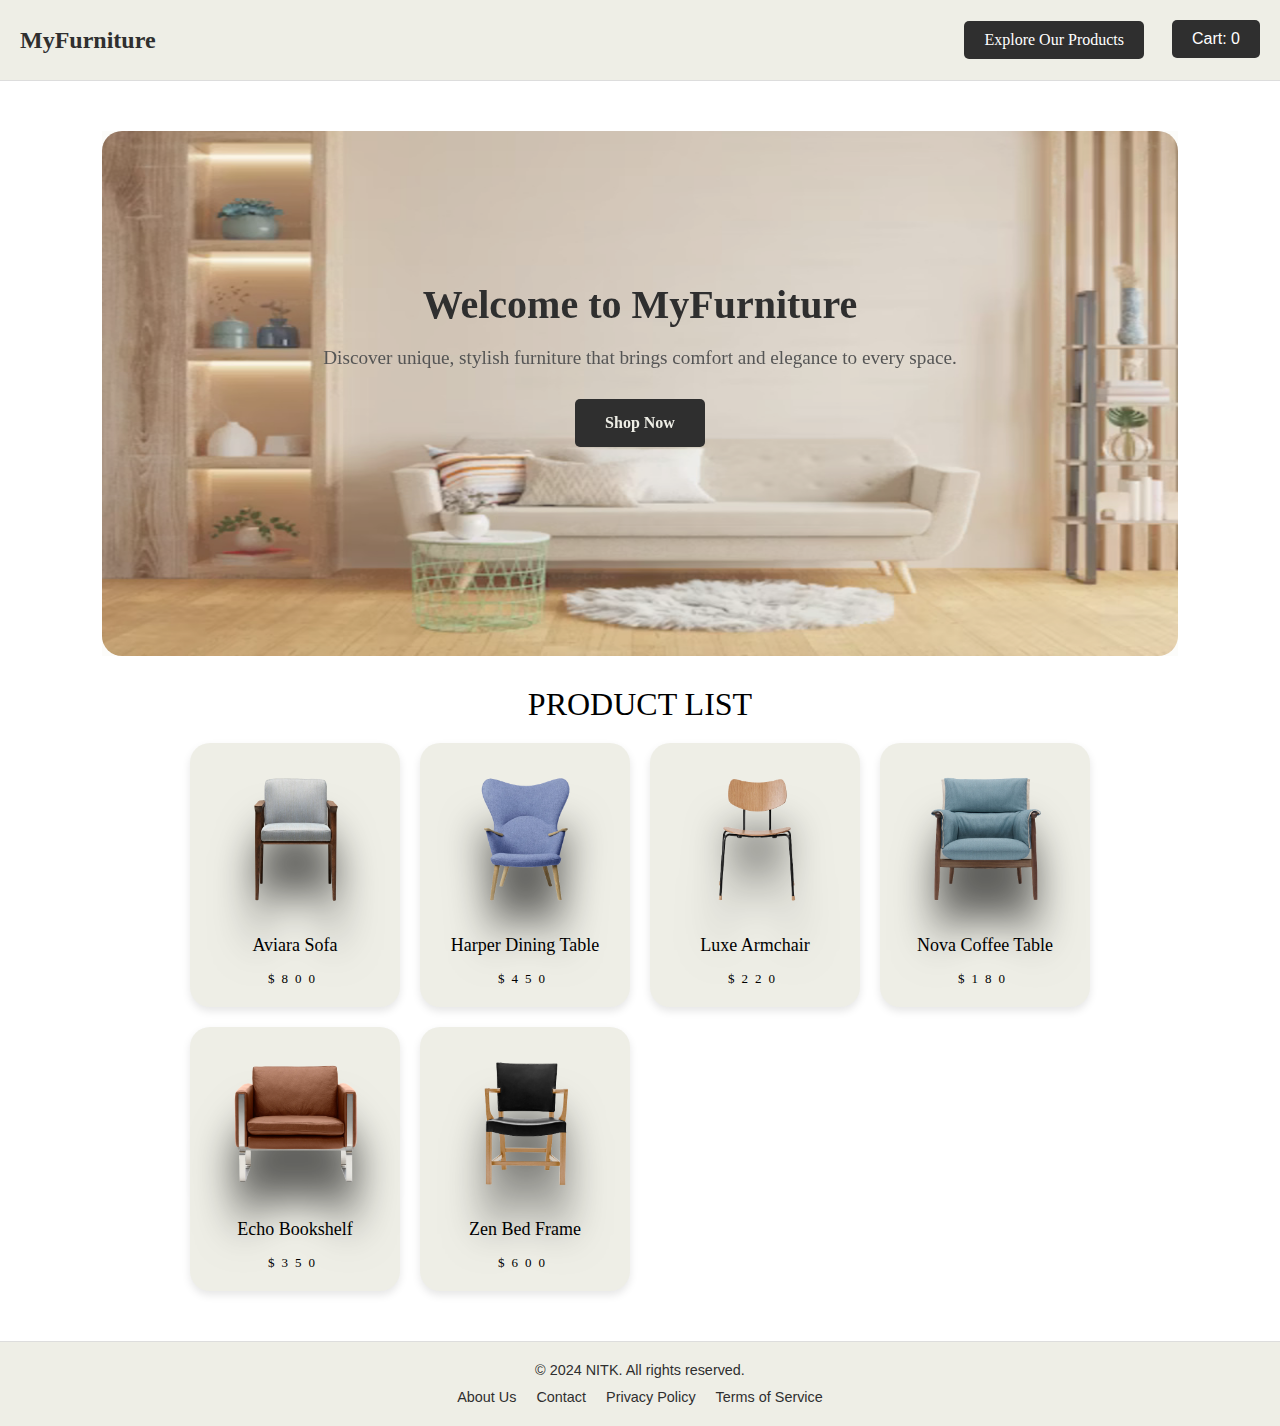
<file: index.html>
<!DOCTYPE html>
<html lang="en">
  <head>
    <meta charset="UTF-8" />
    <meta name="viewport" content="width=device-width, initial-scale=1.0" />
    <title>Document</title>
    <link rel="stylesheet" href="style.css" />
  </head>

  <body>
    <!-- NAVBAR -->
    <nav class="navbar">
      <div class="navbar-logo">
        <a href="/" class="title">MyFurniture</a>
      </div>
      <ul class="navbar-links">
        <a href="#products"
          ><li class="nav-product-link">Explore Our Products</li></a
        >
        <li></li>
        <!--<li><a href="#contact">Contact</a></li> -->
      </ul>
    </nav>

    <!-- CART -->
    <div id="cart-count" class="cart-indicator">Cart: 0</div>
    <div id="cart-popup" class="cart-popup">
      <div class="cart-header">
        <h2>Your Cart</h2>
        <button id="close-cart" class="close-btn">&times;</button>
      </div>
      <div id="cart-content" class="cart-content"></div>
      <div class="cart-footer">
        <button id="checkout-btn" class="checkout-btn">Checkout</button>
      </div>
    </div>
    <div id="cart-overlay" class="cart-overlay"></div>

    <!-- HERO SECTION -->
    <section class="hero" id="home">
      <div class="hero-content">
        <h1>Welcome to MyFurniture</h1>
        <p>
          Discover unique, stylish furniture that brings comfort and elegance to
          every space.
        </p>
        <a href="#products" class="hero-button">Shop Now</a>
      </div>
    </section>

    <!-- PRODUCTS LISTING -->
    <div class="index-container main-content" id="products">
      <div class="title">PRODUCT LIST</div>
      <div class="listProduct"></div>
    </div>

    <!-- FOOTER -->
    <footer class="footer">
      <div class="footer-content">
        <p>&copy; 2024 NITK. All rights reserved.</p>
        <ul class="footer-links">
          <li><a href="#">About Us</a></li>
          <li><a href="#">Contact</a></li>
          <li><a href="#">Privacy Policy</a></li>
          <li><a href="#">Terms of Service</a></li>
        </ul>
      </div>
    </footer>

    <!-- JAVA SCRIPT -->
    <script src="cart.js"></script>
    <script src="productListing.js"></script>
  </body>
</html>
</file>
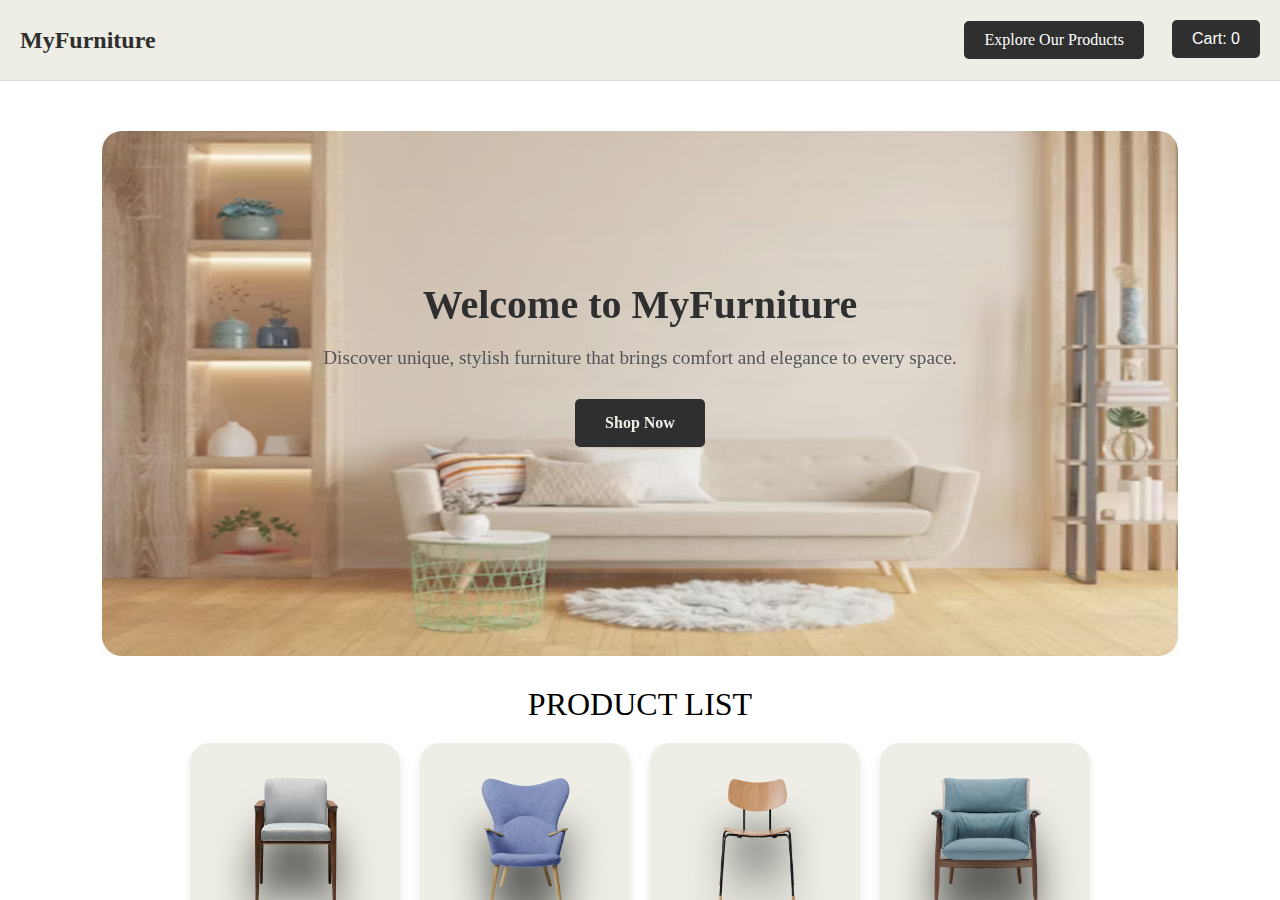
<file: detail.html>
<!DOCTYPE html>
<html lang="en">
  <head>
    <meta charset="UTF-8" />
    <meta name="viewport" content="width=device-width, initial-scale=1.0" />
    <title>Product Detail</title>
    <link rel="stylesheet" href="style.css" />
  </head>
  <body>
    <!-- NAVBAR -->
    <nav class="navbar">
      <div class="navbar-logo">
        <a href="/" class="title">MyFurniture</a>
      </div>
      <ul class="navbar-links">
        <a href="/#products"
          ><li class="nav-product-link">Explore Our Products</li></a
        >
      </ul>
    </nav>

    <!-- CART -->
    <div id="cart-count" class="cart-indicator">Cart: 0</div>
    <div id="cart-popup" class="cart-popup">
      <div class="cart-header">
        <h2>Your Cart</h2>
        <button id="close-cart" class="close-btn">&times;</button>
      </div>
      <div id="cart-content" class="cart-content"></div>
      <div class="cart-footer">
        <button id="checkout-btn" class="checkout-btn">Checkout</button>
      </div>
    </div>

    <div id="cart-overlay" class="cart-overlay"></div>

    <!-- PRODUCT DETAILS -->
    <div class="container">
      <div class="title">PRODUCT DETAIL</div>
      <div class="detail">
        <div class="image product-image">
          <img src="" alt="Product Image" class="img" />
        </div>
        <div class="content">
          <h1 class="name"></h1>
          <div class="price"></div>
          <div class="buttons">
            <button>Check Out</button>
            <button
              onclick="addToCart(new URLSearchParams(window.location.search).get('id'))"
              class="add-to-cart-btn"
            >
              Add To Cart
              <span>
                <svg
                  aria-hidden="true"
                  xmlns="http://www.w3.org/2000/svg"
                  fill="none"
                  viewBox="0 0 18 20"
                >
                  <path
                    stroke="currentColor"
                    stroke-linecap="round"
                    stroke-linejoin="round"
                    stroke-width="2"
                    d="M6 15a2 2 0 1 0 0 4 2 2 0 0 0 0-4Zm0 0h8m-8 0-1-4m9 4a2 2 0 1 0 0 4 2 2 0 0 0 0-4Zm-9-4h10l2-7H3m2 7L3 4m0 0-.792-3H1"
                  />
                </svg>
              </span>
            </button>
          </div>
          <div class="description"></div>

          <!-- SPECIFICATIONS -->
          <section class="product-specifications">
            <h3>Specifications</h3>
            <ul>
              <li class="dimensions"><span>Dimensions:</span></li>
              <li class="material"><span>Material:</span></li>
              <li class="weight"><span>Weight:</span></li>
            </ul>
          </section>
        </div>
      </div>
      <hr />

      <!-- REVIEWS -->
      <section class="customer-reviews">
        <h3>Customer Reviews</h3>
        <div class="reviews-list"></div>
      </section>
      <hr />

      <!-- SIMILAR PRODUCTS -->
      <div class="title">Similar product</div>
      <div class="listProduct"></div>
    </div>

    <!-- FOOTER -->
    <footer class="footer">
      <div class="footer-content">
        <p>&copy; 2024 NITK. All rights reserved.</p>
        <ul class="footer-links">
          <li><a href="#">About Us</a></li>
          <li><a href="#">Contact</a></li>
          <li><a href="#">Privacy Policy</a></li>
          <li><a href="#">Terms of Service</a></li>
        </ul>
      </div>
    </footer>

    <!-- JAVA SCRIPT -->
    <script src="cart.js"></script>
    <script src="productDetail.js"></script>
  </body>
</html>
</file>
<file: style.css>
body {
  margin: 0;
  font-family: Poppins;
}
a {
  color: unset;
  text-decoration: none;
}
hr {
  border: none;
  height: 1px;
  background-color: rgba(0, 0, 0, 0.1);
  margin: 20px 0;
  border-radius: 5px;
  box-shadow: 0 1px 3px rgba(0, 0, 0, 0.1);
}

.index-container {
  width: 900px;
  margin: auto;
  max-width: 90vw;
  text-align: center;
  padding-top: 10px;
}
.container {
  width: 1200px;
  margin: auto;
  max-width: 90vw;
  text-align: center;
  padding-top: 10px;
}
.title {
  font-size: xx-large;
  padding: 20px 0;
}
.listProduct .item img {
  width: 90%;
  filter: drop-shadow(0 50px 20px #0009);
}
.listProduct {
  display: grid;
  grid-template-columns: repeat(4, 1fr);
  gap: 20px;
}
.listProduct .item {
  background-color: #eeeee6;
  padding: 20px;
  border-radius: 20px;
  box-shadow: 0 4px 8px rgba(0, 0, 0, 0.1);
  transition: transform 0.3s, box-shadow 0.3s;
}

.listProduct .item:hover {
  transform: translateY(-5px);
  box-shadow: 0 12px 24px rgba(0, 0, 0, 0.2);
}

.listProduct .item h2 {
  font-weight: 500;
  font-size: large;
}
.listProduct .item .price {
  letter-spacing: 7px;
  font-size: small;
}

.detail {
  display: grid;
  grid-template-columns: repeat(2, 1fr);
  gap: 20px;
  text-align: left;
  padding: 20px;
  align-items: start;
}

.detail .image img {
  width: 80%;
  border-radius: 10px;
  box-shadow: 0 4px 10px rgba(0, 0, 0, 0.15);
  height: 100%;
}

.detail .image {
  position: relative;
  height: 550px;
  /* height: 75vh; */
}

.product-image {
  width: 100%;
  /* height: 100%; */
  /* object-fit: cover; */
}

.detail .image::before {
  position: absolute;
  width: 52%;
  height: 54%;
  /* width: 300px;
  height: 300px; */
  content: "";
  background-color: #94817733;
  z-index: -1;
  border-radius: 190px 100px 170px 180px;
  left: calc(50% - 200px);
  top: 50px;
}

.detail .name {
  font-size: 2.5rem;
  font-weight: 700;
  margin: 0 0 10px 0;
}

.detail .price {
  font-weight: 600;
  font-size: 1.8rem;
  letter-spacing: 4px;
  color: #555;
  margin-bottom: 20px;
}

.detail .buttons {
  display: flex;
  gap: 20px;
  margin-bottom: 20px;
}

.detail .buttons button {
  background-color: #eee;
  border: none;
  padding: 15px 25px;
  border-radius: 25px;
  font-family: Poppins, sans-serif;
  font-size: 1rem;
  cursor: pointer;
  transition: all 0.3s ease;
  display: flex;
  align-items: center;
}

.detail .buttons button:hover {
  background-color: #d3d3d3;
}

.detail .buttons svg {
  width: 18px;
  height: 18px;
}

.detail .buttons span {
  background-color: #555454;
  width: 30px;
  height: 30px;
  display: flex;
  justify-content: center;
  align-items: center;
  border-radius: 50%;
  margin-left: 10px;
}

.detail .buttons button:nth-child(2) {
  background-color: #2f2f2f;
  color: #fff;
  /* box-shadow: 0 8px 20px rgba(47, 47, 47, 0.4); */
}
.detail .buttons button:nth-child(2):hover {
  box-shadow: 0 8px 20px rgba(47, 47, 47, 0.4);
}

.detail .buttons button:nth-child(2):hover {
  background-color: #1a1a1a;
}

.detail .description {
  font-weight: 300;
  line-height: 1.6;
  color: #333;
}

.product-specifications {
  margin-top: 30px;
  padding: 20px;
  background-color: #f7f7f7;
  border-radius: 12px;
  box-shadow: 0 4px 10px rgba(0, 0, 0, 0.1);
}

.product-specifications h3 {
  font-size: 1.5rem;
  font-weight: 600;
  margin-bottom: 15px;
  color: #333;
  border-bottom: 2px solid #ddd;
  padding-bottom: 5px;
}

.product-specifications ul {
  list-style-type: none;
  padding: 0;
}

.product-specifications li {
  font-size: 1rem;
  margin: 10px 0;
  display: flex;
  align-items: center;
  color: #444;
}

.product-specifications li::before {
  content: "✔";
  color: #6c757d;
  margin-right: 10px;
  font-size: 1.2rem;
}

.product-specifications li span {
  font-weight: 500;
  color: #333;
}

@media only screen and (max-width: 992px) {
  .listProduct {
    grid-template-columns: repeat(3, 1fr);
  }
  .detail {
    grid-template-columns: 40% 1fr;
  }
}

@media only screen and (max-width: 768px) {
  .listProduct {
    grid-template-columns: repeat(2, 1fr);
  }
  .detail {
    text-align: center;
    grid-template-columns: 1fr;
  }
  .detail .image img {
    width: unset;
    height: 40vh;
  }
  .detail .name {
    font-size: x-large;
    margin: 0;
  }
  .detail .buttons button {
    font-size: small;
  }
  .detail .buttons {
    justify-content: center;
  }
}

/* Navbar */
.navbar {
  display: flex;
  justify-content: space-between;
  align-items: center;
  padding: 5px 20px;
  background-color: #eeeee6;
  border-bottom: 1px solid #ddd;
  transition: background-color 0.3s ease;
}

.nav-product-link {
  background-color: #2f2f2f;
  padding: 10px 20px;
  color: #fff;
  border-radius: 5px;
  cursor: pointer;
}

.nav-product-link:hover {
  transform: translateY(-1px);
  box-shadow: 0 12px 24px rgba(0, 0, 0, 0.2);
}

.navbar-logo a {
  font-size: 1.5em;
  font-weight: bold;
  color: #2f2f2f;
  text-decoration: none;
}

.navbar-links {
  list-style: none;
  display: flex;
  gap: 20px;
  margin-right: 6rem;
  color: #fff;
}

.navbar-links li a {
  /* color: #2f2f2f; */
  text-decoration: none;
  font-size: 1em;
  font-weight: 500;
  color: #fff;
}

.navbar-links li a:hover {
  /* color: #cdc9c7; */
  text-decoration: none;
}

/* Footer */
.footer {
  margin-top: 50px;
  background-color: #eeeee6;
  padding: 20px 0;
  border-top: 1px solid #ddd;
  text-align: center;
  font-family: Poppins, sans-serif;
  color: #2f2f2f;
}

.footer-content {
  max-width: 1200px;
  margin: 0 auto;
  padding: 0 20px;
}

.footer-content p {
  margin: 0;
  font-size: 0.9em;
}

.footer-links {
  list-style: none;
  padding: 0;
  margin: 10px 0 0;
  display: flex;
  justify-content: center;
  gap: 20px;
}

.footer-links li {
  display: inline;
}

.footer-links a {
  text-decoration: none;
  color: #2f2f2f;
  font-size: 0.9em;
  font-weight: 500;
}

.footer-links a:hover {
  color: #948177;
  text-decoration: underline;
}

/* Hero Section */
.hero {
  margin: 50px 8% 0px 8%;
  border-radius: 20px;
  background-image: url("./img/hero7.jpg");
  /* background-size: contain; */
  /* background-position: bottom;  */
  background-size: 100% 100%;
  background-position: center;
  height: 25vh;
  padding: 150px 20px;
  color: #2f2f2f;
  text-align: center;
  position: relative;
  /* background-color: white; */
}

.hero::before {
  content: "";
  position: absolute;
  top: 0;
  left: 0;
  width: 100%;
  height: 100%;
  background-color: rgba(238, 238, 230, 0.2);
}

.hero-content {
  position: relative;
  max-width: 800px;
  margin: auto;
  z-index: 1;
}

.hero h1 {
  font-size: 2.5em;
  margin: 0 0 15px;
  color: #2f2f2f;
}

.hero p {
  font-size: 1.2em;
  font-weight: 300;
  margin-bottom: 30px;
  color: #555;
}

.hero-button {
  display: inline-block;
  padding: 15px 30px;
  background-color: #2f2f2f;
  color: #eeeee6;
  text-decoration: none;
  border-radius: 5px;
  font-size: 1em;
  font-weight: bold;
  transition: background-color 0.3s ease;
}

.hero-button:hover {
  transform: translateY(-1px);
  box-shadow: 0 12px 24px rgba(0, 0, 0, 0.2);
}

.customer-reviews {
  width: 100%;
  margin: 30px 0px;
  padding: 25px 15px;
  background-color: #f3f2f2;
  border-radius: 8px;
}

.customer-reviews h3 {
  font-size: 1.5rem;
  font-weight: bold;
  margin-bottom: 10px;
}

.reviews-list {
  display: grid;
  /* grid-template-columns: repeat(auto-fit, minmax(100px, 1fr)); */
  grid-template-columns: repeat(3, 1fr);
  gap: 15px;
}

.review {
  padding: 10px;
  border-radius: 5px;
  background-color: #ffffff;
  box-shadow: 0 4px 8px rgba(0, 0, 0, 0.1);
}

.review p {
  margin: 0;
  line-height: 1.6;
  font-size: 1rem;
}

.review strong {
  font-weight: bold;
  color: #333;
}

.review .rating {
  color: #f0c040;
  font-size: 1.1rem;
  margin-right: 5px;
}

.cart-indicator {
  cursor: pointer;
  position: fixed;
  top: 20px;
  right: 20px;
  background-color: #2f2f2f;
  color: #fff;
  padding: 10px 20px;
  border-radius: 5px;
  font-family: Poppins, sans-serif;
}
.cart-indicator:hover {
  transform: translateY(-1px);
  box-shadow: 0 12px 24px rgba(0, 0, 0, 0.2);
}

.cart-popup {
  position: fixed;
  top: 50%;
  left: 50%;
  transform: translate(-50%, -50%);
  width: 80%;
  max-width: 600px;
  background-color: #fff;
  border-radius: 10px;
  box-shadow: 0 5px 15px rgba(0, 0, 0, 0.3);
  display: none;
  z-index: 1001;
  padding: 20px;
}

.cart-header {
  display: flex;
  justify-content: space-between;
  align-items: center;
  border-bottom: 1px solid #ddd;
  padding-bottom: 10px;
}

.close-btn {
  background: none;
  border: none;
  font-size: 1.5rem;
  cursor: pointer;
}

.cart-content {
  max-height: 300px;
  overflow-y: auto;
  margin: 20px 0;
}

.cart-footer {
  text-align: right;
}

.checkout-btn {
  background-color: #2f2f2f;
  color: #fff;
  border: none;
  padding: 10px 20px;
  border-radius: 5px;
  cursor: pointer;
}

.cart-overlay {
  position: fixed;
  top: 0;
  left: 0;
  width: 100%;
  height: 100%;
  background-color: rgba(0, 0, 0, 0.5);
  display: none;
  z-index: 1000;
}

.cart-item {
  display: flex;
  justify-content: space-between;
  align-items: center;
  border-bottom: 1px solid #ddd;
  padding: 10px 0;
}

.cart-item-controls button {
  margin: 0 5px;
  padding: 5px;
  border: none;
  border-radius: 5px;
  background-color: #ddd;
  cursor: pointer;
}
</file>
